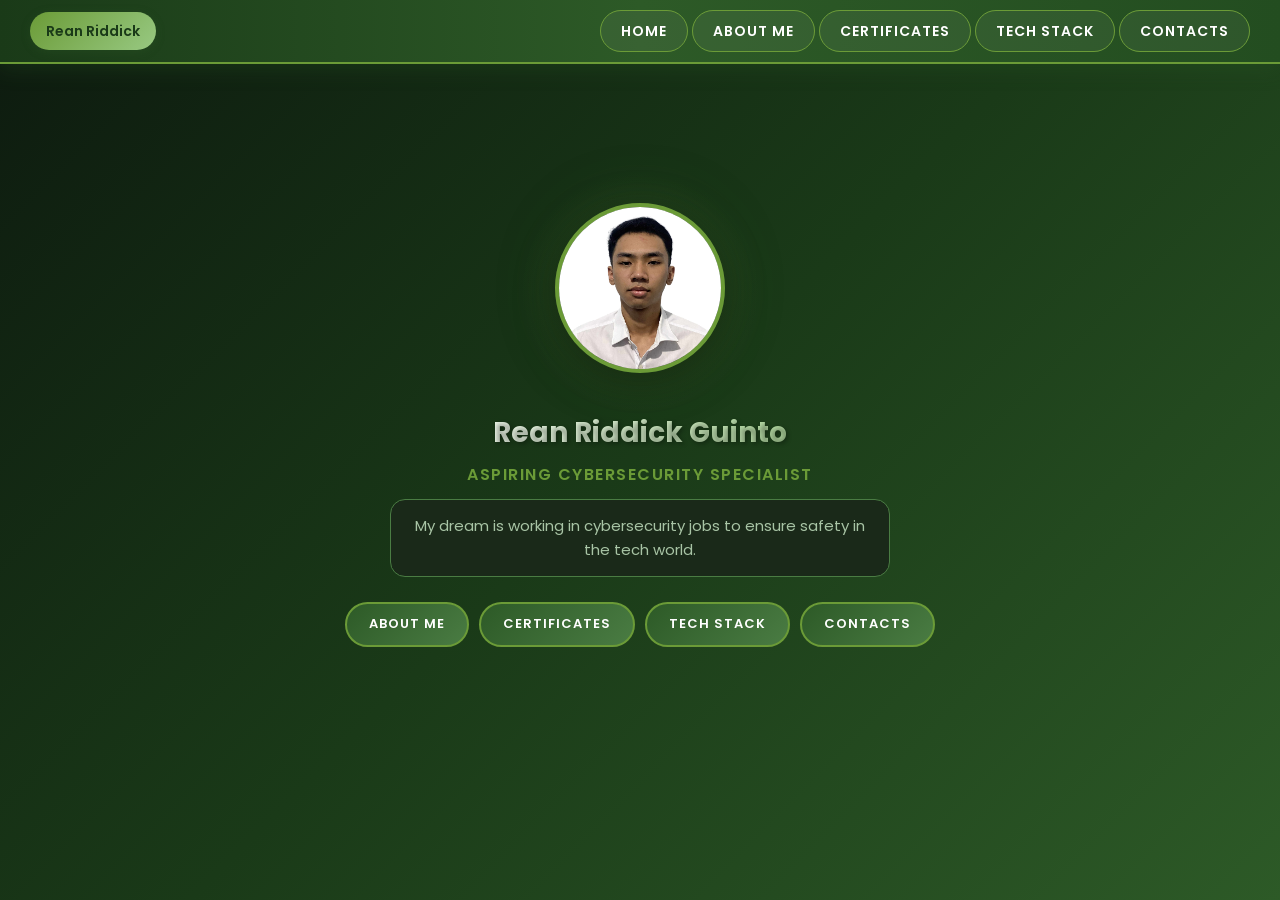
<file: index.html>
<!DOCTYPE html>
<html lang="en">
    <head>
        <meta charset="UTF-8">
        <meta name="viewport" content="width=device-width, initial-scale=1.0">
        <title>Web Portfolio | Riddick Guinto </title>
        <link href="https://fonts.googleapis.com/css2?family=Poppins:wght@300;400;600;700&display=swap" rel="stylesheet">
        <link rel="stylesheet" href="style.css">
        
    </head>
    <body>
       <header class="navbar">
          <div class="nav-right">
                <button class="hamburger">&#9776;</button>
                <div class="nav-links">
                <a href="index.html" class="nav-btn">HOME</a>
                <a href="about.html" class="nav-btn">ABOUT ME</a>
                <a href="certificate.html" class="nav-btn">CERTIFICATES</a>
                <a href="tech-stack.html" class="nav-btn">TECH STACK</a>
                <a href="contacts.html" class="nav-btn">CONTACTS</a>
                </div>
         </div>

            <div class="nav-left">
            <div class="user-badge">Rean Riddick</div>
            </div>
       </header>
        
        <main class="hero-section">
            <div class="hero-content">
                <div class="profile-image-container">
                    <img  src ="pictures/Guinto, Rean Riddick G. (1).png" alt="Rean Riddick Profile Photo" class="profile-img">
                    <div class="image-glow"></div>
                </div>

                <div class="profile">
                    <h1 class="name">Rean Riddick Guinto</h1>
                    <h3 class="title">Aspiring Cybersecurity Specialist</h3>
                    <p class="description">
                        My dream is working in cybersecurity jobs to ensure safety in the tech world.
                    </p>
                </div>
            </div>

            <div class="buttons">
                <a href="about.html" class="btn">About Me</a>
                <a href="certificate.html" class="btn">Certificates</a>
                <a href="tech-stack.html" class="btn">Tech Stack</a>
                <a href="contacts.html" class="btn">Contacts</a>
            </div>
        </main>
        
        <script src="index.js"></script>
    </body>
</html>
</file>
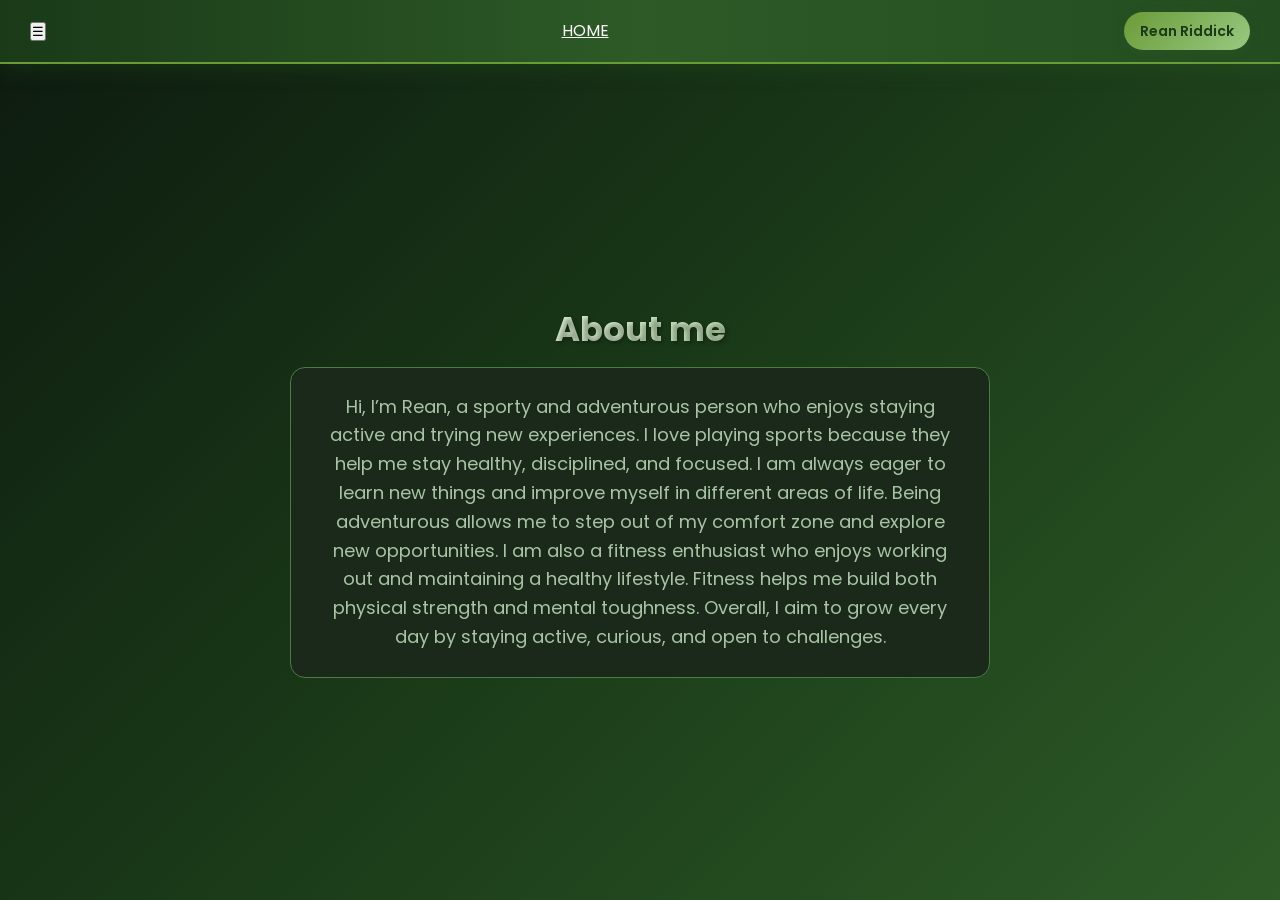
<file: about-me.html>
<!DOCTYPE html>
<html lang="en">
<head>
    <meta charset="UTF-8">
    <meta name="viewport" content="width=device-width, initial-scale=1.0">
    <title>About Me</title>
    <link rel="stylesheet" href="style.css">
    <link href="https://fonts.googleapis.com/css2?family=Poppins:wght@300;400;600;700&display=swap" rel="stylesheet">
</head>

<body class="about-page">

    <header class="navbar">
        <div>
            <button class="menu-icon">☰</button>
        </div>
        <div class="nav-center">
            <a href="index.html" class="home-btn">HOME</a>
        </div>

        <div class="nav-right">
            <div class="user-badge">Rean Riddick</div>
        </div>
    </header>  

    <section class="about-section">
        <div class="profile">
            <h1 class="name">About me</h1>
            <p class="description">
                Hi, I’m Rean, a sporty and adventurous person who enjoys staying active and trying new experiences. I love playing sports because they help me stay healthy, disciplined, and focused. I am always eager to learn new things and improve myself in different areas of life. Being adventurous allows me to step out of my comfort zone and explore new opportunities. I am also a fitness enthusiast who enjoys working out and maintaining a healthy lifestyle. Fitness helps me build both physical strength and mental toughness. Overall, I aim to grow every day by staying active, curious, and open to challenges.
            </p>
        </div>
    </section>

</body>
</html>
</file>
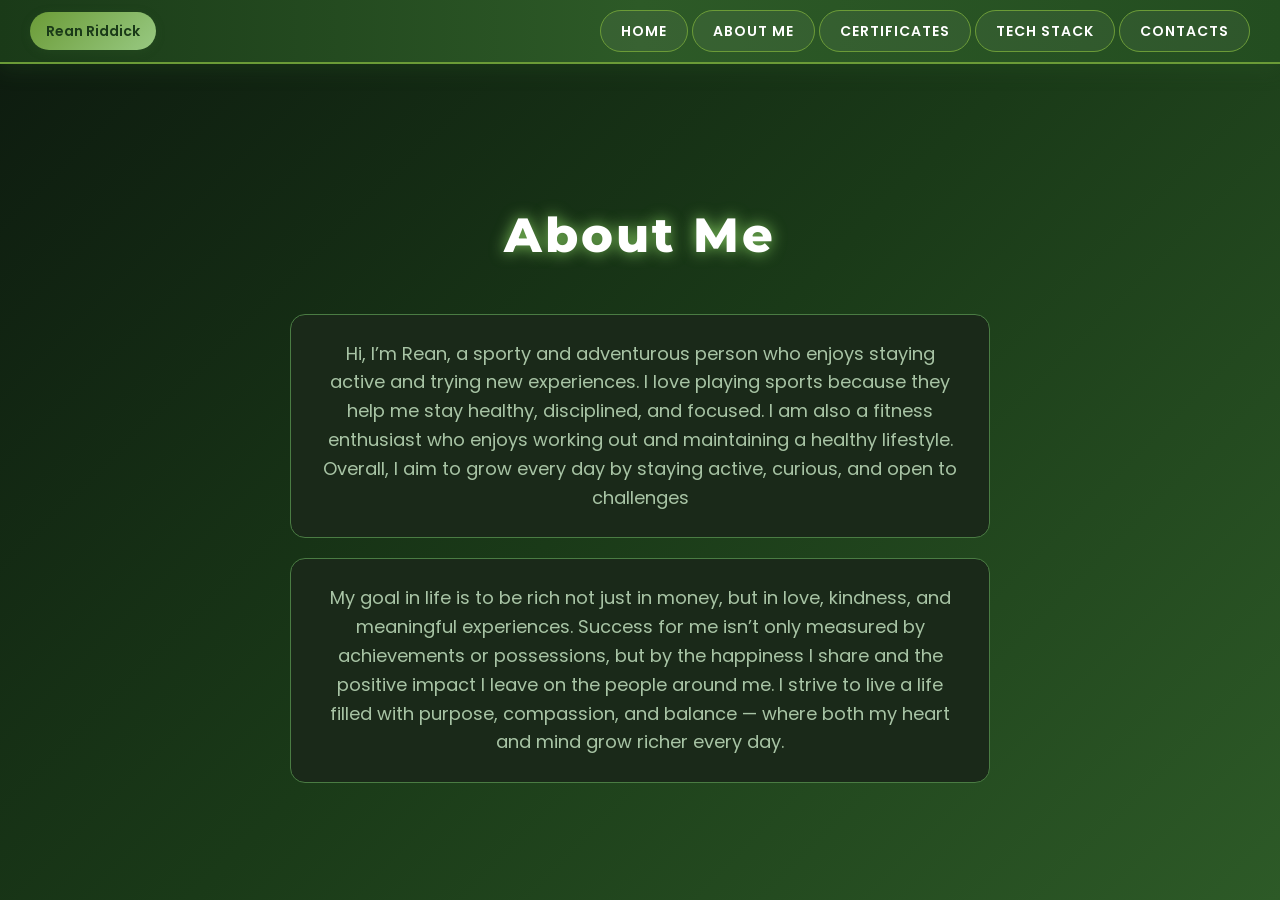
<file: about.html>
<!DOCTYPE html>
<html lang="en">
<head>
    <meta charset="UTF-8">
    <meta name="viewport" content="width=device-width, initial-scale=1.0">
    <title>About | Rean Riddick Guinto</title>
    <link href="https://fonts.googleapis.com/css2?family=Poppins:wght@300;400;600;700&display=swap" rel="stylesheet">
    <link href="https://fonts.googleapis.com/css2?family=Montserrat:wght@700;800&display=swap" rel="stylesheet">
    <link rel="stylesheet" href="style.css">
    
</head>

<body class="about-page">

      <header class="navbar">
        <div class="nav-right">
            <button class="hamburger">&#9776;</button>
             <div class="nav-links">
            <a href="index.html" class="nav-btn">HOME</a>
            <a href="about.html" class="nav-btn">ABOUT ME</a>
            <a href="certificate.html" class="nav-btn">CERTIFICATES</a>
            <a href="tech-stack.html" class="nav-btn">TECH STACK</a>
            <a href="contacts.html" class="nav-btn">CONTACTS</a>
        </div>
         </div>

            <div class="nav-left">
            <div class="user-badge">Rean Riddick</div>
         </div>
      </header>

   
        <div class="about-section">
            <h2>About Me</h2>
          
            <div class="description">
              <p>
                Hi, I’m Rean, a sporty and adventurous person who enjoys staying active and trying new experiences. I love playing sports because they help me stay healthy, disciplined, and focused. I am also a fitness enthusiast who enjoys working out and maintaining a healthy lifestyle. Overall, I aim to grow every day by staying active, curious, and open to challenges
              </p>
            </div>
          
            <div class="description">
              <p>
               My goal in life is to be rich not just in money, but in love, kindness, and meaningful experiences. Success for me isn’t only measured by achievements or possessions, but by the happiness I share and the positive impact I leave on the people around me. I strive to live a life filled with purpose, compassion, and balance — where both my heart and mind grow richer every day.   
              </p>
            </div>
        </div>

        <script src="index.js"></script>

</body>
</html>
</file>
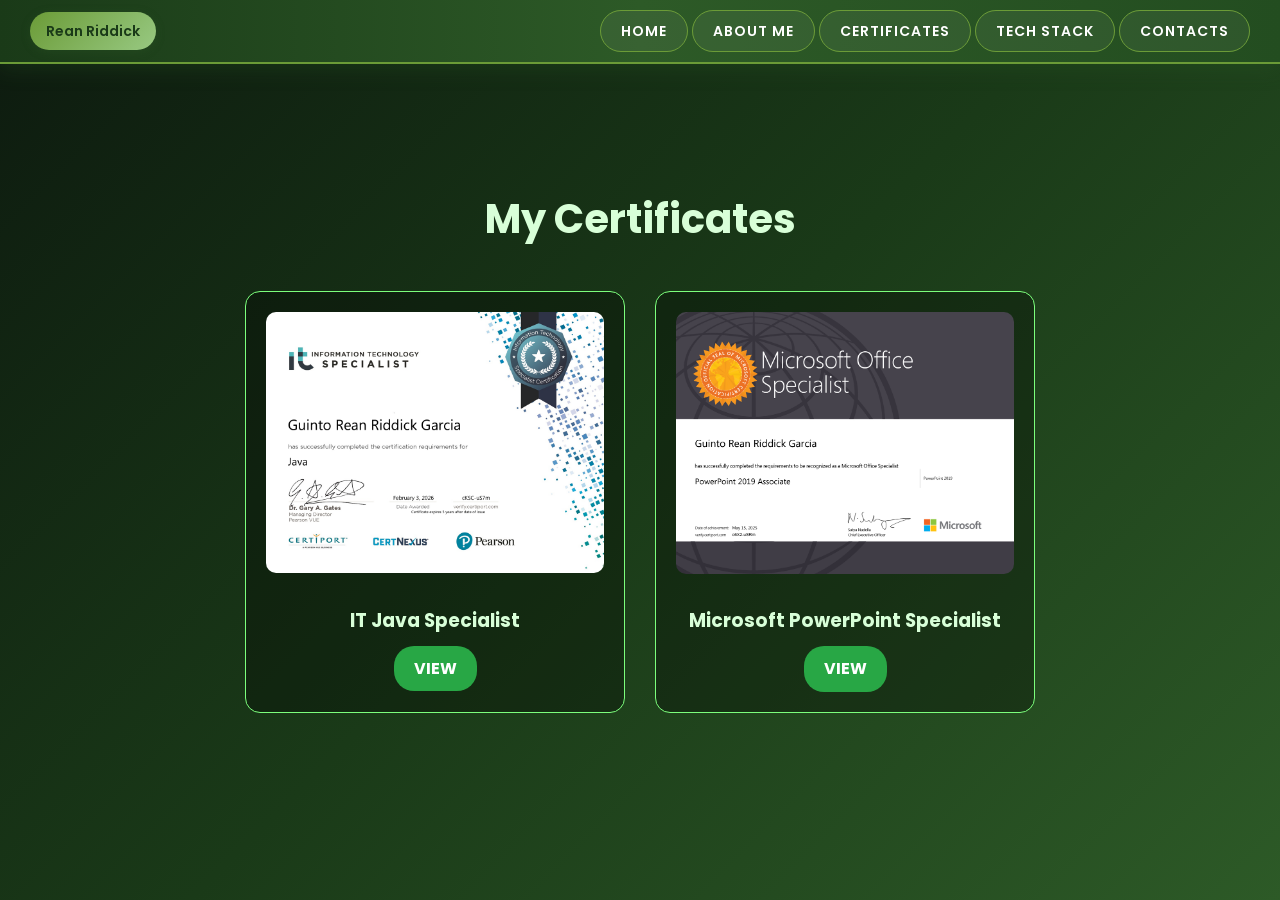
<file: certificate.html>
<!DOCTYPE html>
<html lang="en">
<head>
    <meta charset="UTF-8">
    <meta name="viewport" content="width=device-width, initial-scale=1.0">
    <title>Certificates | Rean Riddick Guinto</title>
    <link href="https://fonts.googleapis.com/css2?family=Poppins:wght@300;400;600;700&display=swap" rel="stylesheet">
    <link rel="stylesheet" href="style.css">
    
 
</head>
<body>
    
     <header class="navbar">
         <div class="nav-right">
            <button class="hamburger">&#9776;</button>
            <div class="nav-links">
            <a href="index.html" class="nav-btn">HOME</a>
            <a href="about.html" class="nav-btn">ABOUT ME</a>
            <a href="certificate.html" class="nav-btn">CERTIFICATES</a>
            <a href="tech-stack.html" class="nav-btn">TECH STACK</a>
            <a href="contacts.html" class="nav-btn">CONTACTS</a>
            </div>
        </div>

            <div class="nav-left">
            <div class="user-badge">Rean Riddick</div>
            </div>
   </header>
<body>
        <main class="cert-section">
        <h1 class="section-title">My Certificates</h1>

        <div class="cert-container">
            <div class="cert-card">
             <img src="pictures/java.png" alt="IT Java Specialist" class="clickable-image">
             <h3>IT Java Specialist</h3>
             <a href="https://www.credly.com/badges/6a908120-d935-4c2f-8c88-5656b47a01f1" target="_blank" class="view-btn">VIEW</a>
            </div>

            <div class="cert-card">
             <img src="pictures/point.png" alt="Microsoft PowerPoint Specialist" class="clickable-image">
             <h3>Microsoft PowerPoint Specialist</h3>
             <a href="https://www.credly.com/badges/07a38bea-7abb-4569-b013-623c0cc60a30" target="_blank" class="view-btn">VIEW</a>
            </div>
        </div>
        </main>

            <div id="lightbox" class="lightbox">
             <span class="close">&times;</span>
              <img class="lightbox-content" id="lightbox-img">
            
            <script src="index.js"></script>

</body>
</html>
</file>
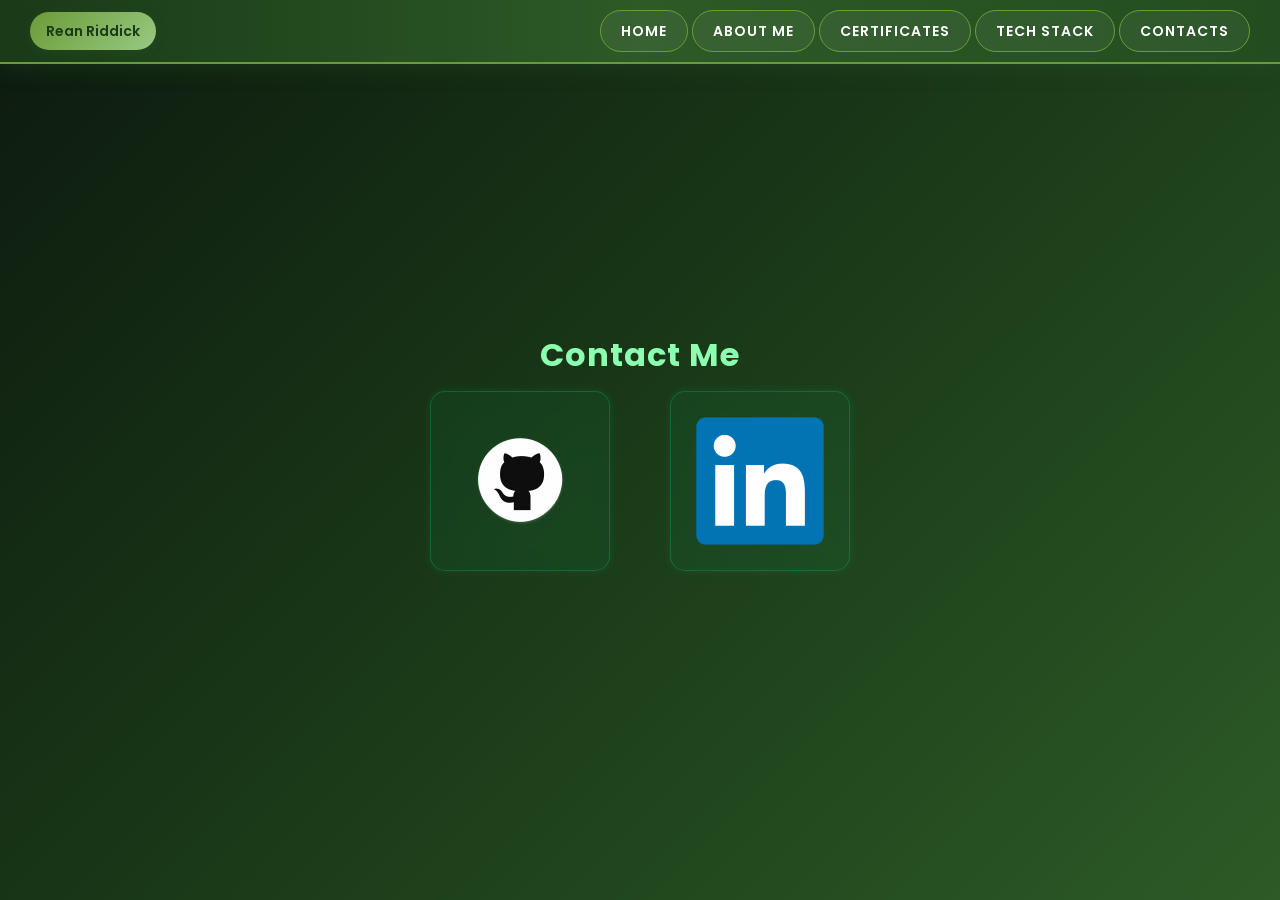
<file: contacts.html>
<!DOCTYPE html>
<html lang="en">
<head>
    <meta charset="UTF-8">
    <meta name="viewport" content="width=device-width, initial-scale=1.0">
    <title>Contacts | Rean Riddick Guinto</title>
    <link href="https://fonts.googleapis.com/css2?family=Poppins:wght@300;400;600;700&display=swap" rel="stylesheet">
    <link rel="stylesheet" href="style.css">
    
</head>

<body>

        <header class="navbar">
          <div class="nav-right">
                <button class="hamburger">&#9776;</button>
                <div class="nav-links">
                <a href="index.html" class="nav-btn">HOME</a>
                <a href="about.html" class="nav-btn">ABOUT ME</a>
                <a href="certificate.html" class="nav-btn">CERTIFICATES</a>
                <a href="tech-stack.html" class="nav-btn">TECH STACK</a>
                <a href="contacts.html" class="nav-btn">CONTACTS</a>
                </div>
         </div>

            <div class="nav-left">
            <div class="user-badge">Rean Riddick</div>
            </div>
       </header>

    <div class="contact-section">

        <h1>Contact Me</h1>
      
    
       
        <div class="social-icons">
            <a href="https://github.com/riddickkkk/portfolio" target="_blank">
              <img src="pictures/white.png" alt="GitHub" class="social-logo github-logo">
            </a>
          
            <a href="https://www.linkedin.com/in/rean-riddick-guinto-7b4596409/" target="_blank">
              <img src="pictures/LinkedIn_logo_initials.png" alt="LinkedIn" class="social-logo linkedin-logo">
            </a>
          </div>
    
    </div>
    
       <script src="index.js"></script>
</body>
</html>
</file>
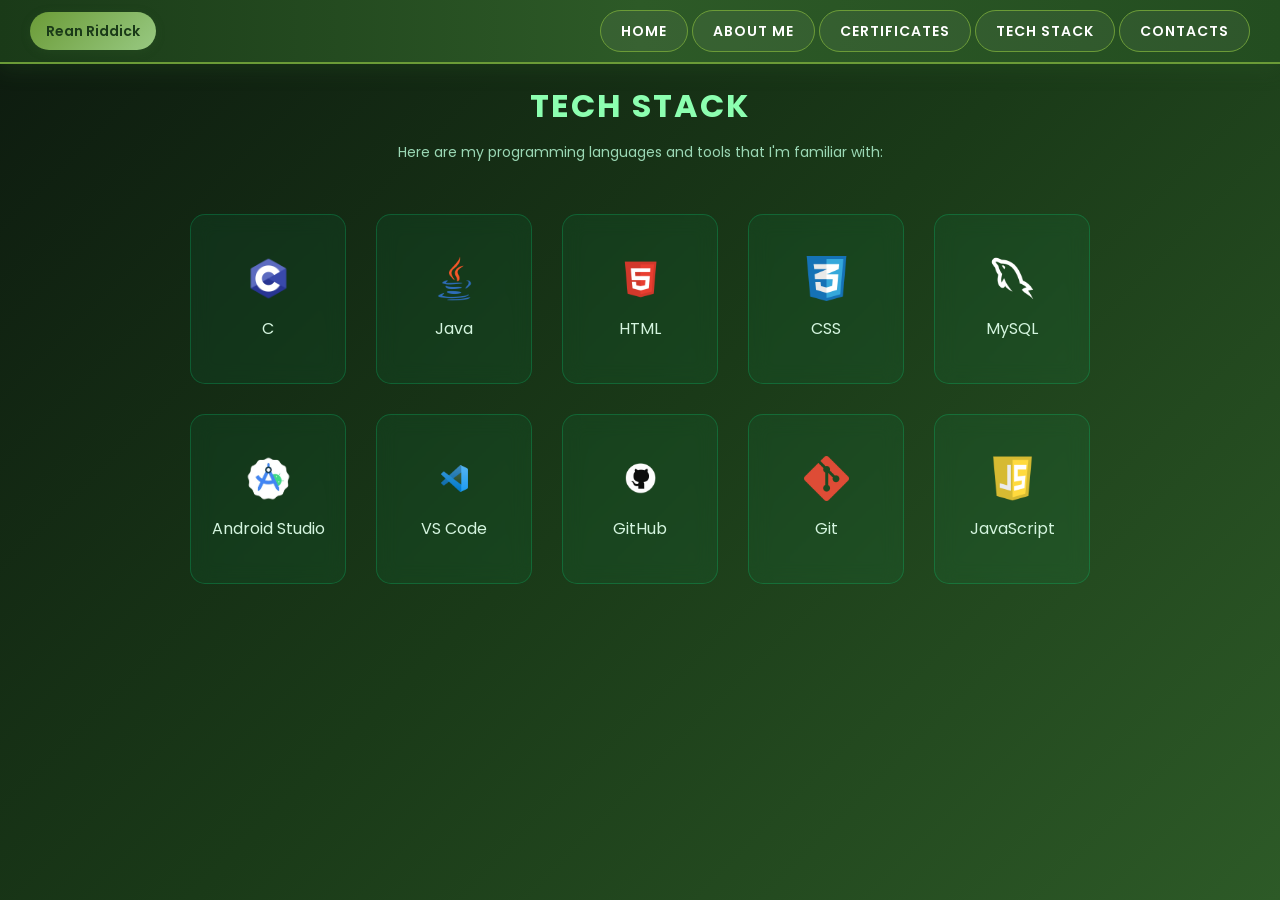
<file: tech-stack.html>
<!DOCTYPE html>
<html lang="en">
<head>
    <meta charset="UTF-8">
    <meta name="viewport" content="width=device-width, initial-scale=1.0">
    <title>Tech Stack | Rean Riddick Guinto</title>
    <link href="https://fonts.googleapis.com/css2?family=Poppins:wght@300;400;600;700&display=swap" rel="stylesheet">
    <link rel="stylesheet" href="style.css">
</head>
<body>
      <header class="navbar">
          <div class="nav-right">
                <button class="hamburger">&#9776;</button>
                <div class="nav-links">
                <a href="index.html" class="nav-btn">HOME</a>
                <a href="about.html" class="nav-btn">ABOUT ME</a>
                <a href="certificate.html" class="nav-btn">CERTIFICATES</a>
                <a href="tech-stack.html" class="nav-btn">TECH STACK</a>
                <a href="contacts.html" class="nav-btn">CONTACTS</a>
                </div>
         </div>
         
            <div class="nav-left">
            <div class="user-badge">Rean Riddick</div>
            </div>
       </header>
<body>
    <section class="tech-stack">
        <h2>TECH STACK</h2>
        <p class="subtitle">
          Here are my programming languages and tools that I'm familiar with:
        </p>
      
        <div class="tech-grid">
          <div class="tech-item">
            <img src="pictures/cproglogo.png" alt="C">
            <span>C</span>
          </div>
      
          <div class="tech-item">
            <img src="pictures/javalogo.png" alt="Java">
            <span>Java</span>
          </div>
      
          <div class="tech-item">
            <img src="pictures/htmllogo.png" alt="HTML">
            <span>HTML</span>
          </div>
      
          <div class="tech-item">
            <img src="pictures/csslogo.png" alt="CSS">
            <span>CSS</span>
          </div>
      
          <div class="tech-item">
            <img src="pictures/mysql-white-icon.png" alt="MySQL">
            <span>MySQL</span>
          </div>
      
          <div class="tech-item">
            <img src="pictures/androidstudio-logo.png" alt="Android Studio">
            <span>Android Studio</span>
          </div>
      
          <div class="tech-item">
            <img src="pictures/vscodelogo.png" alt="VS Code">
            <span>VS Code</span>
          </div>
      
          <div class="tech-item">
            <img src="pictures/white.png" alt="GitHub">
            <span>GitHub</span>
          </div>

          <div class="tech-item">
            <img src="pictures/gitlogo.png" alt="GitHub">
            <span>Git</span>
          </div>

          <div class="tech-item">
            <img src="pictures/javascriptlogo.png" alt="GitHub">
            <span>JavaScript</span>
          </div>

      
        </div>
      </section> 
            <script src="index.js"></script>

</body>
</html>
</file>
<file: style.css>
:root {
    --primary-green: #2d5a27;
    --dark-green: #1a3a18;
    --light-green: #4a7c43;
    --accent-green: #6b9b37;
    --mint-green: #98c982;
    --forest-green: #234d20;
    --bg-dark: #0d1a0f;
    --bg-card: #1a2919;
    --text-light: #e8f5e4;
    --text-muted: #a8c4a5;
    --white: #ffffff;
    --shadow: rgba(45, 90, 39, 0.3);
}


* {
    margin: 0;
    padding: 0;
    box-sizing: border-box;
}

body {
    font-family: 'Poppins', sans-serif;
    background: linear-gradient(135deg, var(--bg-dark) 0%, var(--dark-green) 50%, var(--primary-green) 100%);
    min-height: 100vh;
    color: var(--text-light);
    line-height: 1.6;
}


.navbar {
    display: flex;
    justify-content: space-between;
    align-items: center;
    background: linear-gradient(90deg, var(--dark-green) 0%, var(--primary-green) 50%, var(--forest-green) 100%);
    padding: 12px 30px;
    position: fixed;
    flex-wrap: wrap;
    top: 0;
    left: 0;
    width: 100%;
    box-sizing: border-box;
    box-shadow: 0 4px 20px var(--shadow);
    z-index: 1000;
    border-bottom: 2px solid var(--accent-green);
}
.nav-center {
    order: 1; /* ensures it stays on the left */
  }
  
  /* Right side: HOME button */
  .nav-right {
    order: 2; /* ensures it stays on the right */
  }
  .navbar a {
  color: #fff;
}
.nav-btn:hover {
  background: var(--accent-green);
  color: var(--dark-green);
  transform: translateY(-2px);
  box-shadow: 0 5px 15px var(--shadow);
}
.nav-btn {
  color: #fff; /* white text */
  text-decoration: none;
  font-weight: 600;
  font-size: 14px;
  letter-spacing: 1px;
  padding: 10px 20px;
  border-radius: 25px;
  background: rgba(255, 255, 255, 0.05);
  border: 1px solid var(--accent-green);
  transition: all 0.3s ease;
}
.nav-left {
  display: flex;
  gap: 100px; /* adds space between buttons */
}
.hamburger {
  display: none;
  font-size: 24px;
  background: none;
  border: none;
  color: #fff;
  cursor: pointer;
}

.hamburger {
  display: none;
  font-size: 26px;
  background: none;
  border: none;
  color: #fff;
  cursor: pointer;
}

.hamburger {
  display: none;
  font-size: 26px;
  background: none;
  border: none;
  color: #fff;
  cursor: pointer;
}

@media (max-width: 1024px) {
  .nav-btn {
    font-size: 13px;
    padding: 6px 12px;
  }
}
@media (max-width: 768px) {
  .nav-links {
    display: none;
    flex-direction: column;
    background: var(--dark-green);
    position: absolute;
    top: 60px;
    right: 0;
    width: 100%;
    padding: 10px 0;
    text-align: center;
  }

  .nav-links.active {
    display: flex;
  }

  .hamburger {
    display: block;
  }

  .nav-btn {
    margin: 10px 0;
    border: none;
    background: transparent;
    color: #fff;
    font-size: 16px;
  }
}


.user-badge {
    background: linear-gradient(135deg, var(--accent-green) 0%, var(--mint-green) 100%);
    color: var(--dark-green);
    padding: 8px 16px;
    border-radius: 20px;
    font-weight: 600;
    font-size: 14px;
    box-shadow: 0 2px 10px var(--shadow);
}


.hero-section {
    display: flex;
    flex-direction: column;
    align-items: center;
    justify-content: center;
    min-height: 90vh;
    padding: 70px 15px 30px;
    text-align: center;
}

.hero-content {
    display: flex;
    flex-direction: column;
    align-items: center;
    gap: 20px;
    max-width: 750px;
    margin: 0 auto;
}


.profile-image-container {
    position: relative;
    margin-bottom: 10px;
}

.profile-img {
    width: 170px;
    height: 170px;
    border-radius: 50%;
    object-fit: cover;
    border: 4px solid var(--accent-green);
    box-shadow: 0 10px 40px rgba(0, 0, 0, 0.4), 0 0 60px var(--shadow);
    transition: all 0.4s ease;
}

.profile-img:hover {
    transform: scale(1.05);
    border-color: var(--mint-green);
    box-shadow: 0 15px 50px rgba(0, 0, 0, 0.5), 0 0 80px var(--shadow);
}

.image-glow {
    position: absolute;
    top: 50%;
    left: 50%;
    transform: translate(-50%, -50%);
    width: 240px;
    height: 240px;
    background: radial-gradient(circle, var(--accent-green) 0%, transparent 70%);
    opacity: 0.3;
    z-index: -1;
    border-radius: 50%;
    animation: pulse 3s ease-in-out infinite;
}

@keyframes pulse {
    0%, 100% { transform: translate(-50%, -50%) scale(1); opacity: 0.3; }
    50% { transform: translate(-50%, -50%) scale(1.1); opacity: 0.5; }
}

/* ===== Profile Text ===== */
.profile {
    text-align: center;
    animation: fadeInUp 0.8s ease-out;
}

@keyframes fadeInUp {
    from {
        opacity: 0;
        transform: translateY(30px);
    }
    to {
        opacity: 1;
        transform: translateY(0);
    }
}

.name {
    font-size: 28px;
    font-weight: 700;
    margin-bottom: 6px;
    color: var(--white);
    text-shadow: 2px 2px 4px rgba(0, 0, 0, 0.3);
    background: linear-gradient(90deg, var(--white) 0%, var(--mint-green) 100%);
    -webkit-background-clip: text;
    -webkit-text-fill-color: transparent;
    background-clip: text;
}

.title {
    font-size: 16px;
    font-weight: 600;
    margin-bottom: 12px;
    color: var(--accent-green);
    text-transform: uppercase;
    letter-spacing: 1.5px;
}

.description {
    font-size: 15px;
    line-height: 1.6;
    color: var(--text-muted);
    max-width: 500px;
    margin: 0 auto;
    padding: 14px;
    background: var(--bg-card);
    border-radius: 15px;
    border: 1px solid var(--light-green);
}

/* ===== Buttons ===== */
.buttons {
    display: flex;
    flex-wrap: wrap;
    justify-content: center;
    gap: 10px;
    margin-top: 25px;
    animation: fadeInUp 0.8s ease-out 0.3s both;
}

.btn {
    display: inline-block;
    padding: 10px 22px;
    background: linear-gradient(135deg, var(--primary-green) 0%, var(--light-green) 100%);
    color: var(--white);
    text-decoration: none;
    border-radius: 25px;
    font-weight: 600;
    font-size: 13px;
    transition: all 0.3s ease;
    border: 2px solid var(--accent-green);
    text-transform: uppercase;
    letter-spacing: 1px;
}

.btn:hover {
    background: linear-gradient(135deg, var(--accent-green) 0%, var(--mint-green) 100%);
    transform: translateY(-3px);
    box-shadow: 0 8px 25px var(--shadow);
    border-color: var(--mint-green);
}

/* ===== Footer ===== */
.footer {
    text-align: center;
    padding: 30px;
    margin-top: auto;
    color: var(--text-muted);
    font-size: 14px;
    border-top: 1px solid var(--primary-green);
    background: var(--bg-card);
}

.footer p {
    opacity: 0.8;
}

/* ===== Responsive Design ===== */
@media (max-width: 768px) {
    .navbar {
        padding: 10px 15px;
    }
    
    .name {
        font-size: 32px;
    }
    
    .title {
        font-size: 18px;
    }
    
    .profile-img {
        width: 220px;
        height: 220px;
    }
    
    .buttons {
        flex-direction: column;
        align-items: center;
    }
    
    .btn {
        width: 200px;
    }
}
/* ===== ABOUT PAGE ONLY ===== */
.about-page .about-section {
    display: flex;
    justify-content: center;
    align-items: center;

    /* FIX for mobile */
    min-height: 100dvh;

    padding: 100px 15px 20px; /* top, sides, bottom */
    text-align: center;
}

.about-page .profile {
    max-width: 800px;
    width: 100%; /* prevents overflow */
}

.about-page .name {
    font-size: 34px;
    margin-bottom: 10px;
}

.about-page .description {
    font-size: 18px;
    padding: 25px;
    max-width: 700px;
    margin: 0 auto;
    border-radius: 15px;

    /* ADD THIS */
    line-height: 1.6;
    width: 100%;
}
@media (max-width: 480px) {
    .about-page .about-section {
        align-items: flex-start; /* stops vertical squeezing */
        padding: 90px 10px 20px;
    }

    .about-page .name {
        font-size: 24px;
    }

    .about-page .description {
        font-size: 14px;
        padding: 15px;
    }
}
.cert-section {
    text-align: center;
    padding: 80px 20px;
    color: #d8ffd8;
    min-height: 100vh;      
    display: flex;
    flex-direction: column;
    justify-content: center; 
    align-items: center;
}

.section-title {
    font-size: 2.5rem;
    margin-bottom: 40px;
}

.image-modal img {
    max-width: 90%;
    max-height: 90vh;
    object-fit: contain;
    cursor: pointer;
    animation: zoomIn 0.3s ease-in-out;
}
 
@keyframes fadeIn {
    from {
        opacity: 0;
    }
    to {
        opacity: 1;
    }
}
 
@keyframes zoomIn {
    from {
        transform: scale(0.8);
        opacity: 0;
    }
    to {
        transform: scale(1);
        opacity: 1;
    }
}
 
.cert-container {
    display: flex;
    justify-content: center;
    gap: 30px;
    flex-wrap: wrap;
    margin: 0 auto;   /* center container */
    max-width: 900px;
}
 
.cert-card {
    background: rgba(0, 0, 0, 0.3);
    border: 1px solid #7cff7c;
    border-radius: 15px;
    padding: 20px;
    width: 380px;
    flex: 1 1 300px; 
   
    transition: 0.3s;
}
/* Responsive adjustments */
@media (max-width: 768px) {
    .cert-container {
      max-width: 100%; /* full width on mobile */
      padding: 5px;
    }
  
    .cert-card {
      width: 90%; /* shrink card width relative to screen */
      margin: 0 auto;
      padding: 10px;
    }
  
    .cert-card img {
      width: 100%;
      height: auto;
    }
  
    .section-title {
      font-size: 1.8rem;
    }
  }
 
.cert-card:hover {
    transform: translateY(-10px);
    box-shadow: 0 0 20px #7cff7c;
}
 
.cert-card img {
    width: 100%;
    border-radius: 10px;
    margin-bottom: 15px;
    transition: transform 0.3s ease; /* smooth zoom */
    cursor: pointer; /* show it's clickable */
}
 
.cert-card img:hover {
    transform: scale(1.1); /* zoom effect */
}
 
.cert-card h3 {
    margin: 10px 0;
}
 .clickable-image {
  cursor: pointer;
  transition: 0.3s;
}
.clickable-image:hover {
  opacity: 0.8;
}

.lightbox {
  display: none;
  position: fixed;
  z-index: 9999;
  left: 0;
  top: 0;
  width: 100%;
  height: 100%;
  background-color: rgba(0,0,0,0.9);

  justify-content: center;
  align-items: center;
  
}

.lightbox-content {
  display: block;
  margin: auto;
  max-width: 90%;
  max-height: 90%;
}

.close {
  position: absolute;
  top: 20px;
  right: 35px;
  color: white;
  font-size: 40px;
  font-weight: bold;
  cursor: pointer;
}


.tech-stack {
    padding: 80px 20px;
    text-align: center;
    color: #d4f5df;
  }
  
  .tech-stack h2 {
    font-size: 32px;
    letter-spacing: 2px;
    margin-bottom: 10px;
    color: #8cffb0;
  }
  
  .subtitle {
    font-size: 14px;
    color: #9bd8b5;
    margin-bottom: 50px;
  }
  
 .tech-grid {
    display: grid;
    grid-template-columns: repeat(auto-fit, minmax(140px, 1fr));
    gap: 30px;
    max-width: 900px;
    margin: auto;
}
  
  @media (max-width: 600px) {
  .tech-grid {
    gap: 30px;
  }
}

  
 .tech-item {
    background: rgba(0, 255, 150, 0.05);
    border: 1px solid rgba(0, 255, 150, 0.2);
    border-radius: 15px;

    height: 170px;
    padding: 20px;

    display: flex;
    flex-direction: column;
    justify-content: center;
    align-items: center;

    transition: 0.3s;
    backdrop-filter: blur(10px);
}
  
  .tech-item:hover {
    transform: translateY(-8px) scale(1.05);
    box-shadow: 0 0 20px rgba(0, 255, 150, 0.4);
  }
  
  .tech-item img {
    width: 45px;
    height: 45px;
    margin-bottom: 15px;
    object-fit: contain;
}
  

 
.contact-section {
    min-height: 100vh;
    display: flex;
    flex-direction: column;
    justify-content: center;  
    align-items: center;       
    padding-top: 0;            
    text-align: center;
}


.contact-section {
    min-height: 100vh;
    display: flex;
    flex-direction: column;
    justify-content: center;
    align-items: center;
    text-align: center;
    padding: 60px 20px;
  }
  
  .contact-section h1 {
    font-size: 32px;
    font-weight: 700;
    color: #8cffb0;
    letter-spacing: 1px;
    margin-bottom: 10px;
  }
  
  .contact-section p {
    font-size: 15px;
    color: #caffdc;
    margin-bottom: 40px;
  }
  
.social-icons {
  display: flex;
  justify-content: center;
  align-items: center;
  gap: 60px;
  flex-wrap: wrap;
}

.social-logo {
  width: 180px;
  height: 180px;
  background: rgba(0, 255, 150, 0.05);
  border: 1px solid rgba(0, 255, 150, 0.2);
  border-radius: 15px;
  padding: 25px;
  transition: 0.3s ease;
  backdrop-filter: blur(10px);
  box-shadow: 0 0 10px rgba(0, 255, 150, 0.1);
  display: flex;
  justify-content: center;
  align-items: center;
}

.social-logo:hover {
  transform: translateY(-8px) scale(1.05);
  box-shadow: 0 0 25px rgba(0, 255, 150, 0.4);
}


.social-logo img {
  width: 100px;
  height: 100px;
  object-fit: contain;
}


.github-logo img {
  width: 100px; 
}

.linkedin-logo img {
  width: 90px;
}

  
  .contact-section {
    animation: fadeIn 1.2s ease-in-out;
  }
.view-btn {
    display: inline-block;
    background-color: #28a745; 
    color: white;
    padding: 10px 20px;
    text-decoration: none;
    border-radius: 20px;
    font-weight: bold;
    transition: background-color 0.3s ease;
  }

  .view-btn:hover {
    background-color: #218838;
  }
  .about-columns {
    display: flex;
    gap: 20px;              /* space between paragraphs */
    justify-content: center;
    align-items: flex-start;
  }
  
  .about-columns p {
    flex: 1;                /* equal width for both paragraphs */
    min-width: 200px;       /* prevents collapsing */
    line-height: 1.6;
  }
  .about-section {
    display: flex;
    flex-direction: column;
    align-items: center; /* centers everything horizontally */
    justify-content: center;
    text-align: center;  /* centers text inside */
    padding: 20px;
    gap: 20px;
  }
 
  
  .about-section h2 {
    text-align: center;
    width: 100%;
    margin-bottom: 20px;

    font-family: 'Montserrat', sans-serif;
    font-size: 48px;
    font-weight: 800;
    letter-spacing: 3px;

    color: white;
    text-shadow: 0 0 15px rgba(170, 255, 120, 0.7);
}
  
  /* Responsive fix for mobile */
  @media (max-width: 600px) {
    .about-section {
      padding: 10px;
    }
  
    .about-section h2 {
      font-size: 20px; /* slightly smaller heading for phones */
    }
  }
</file>
